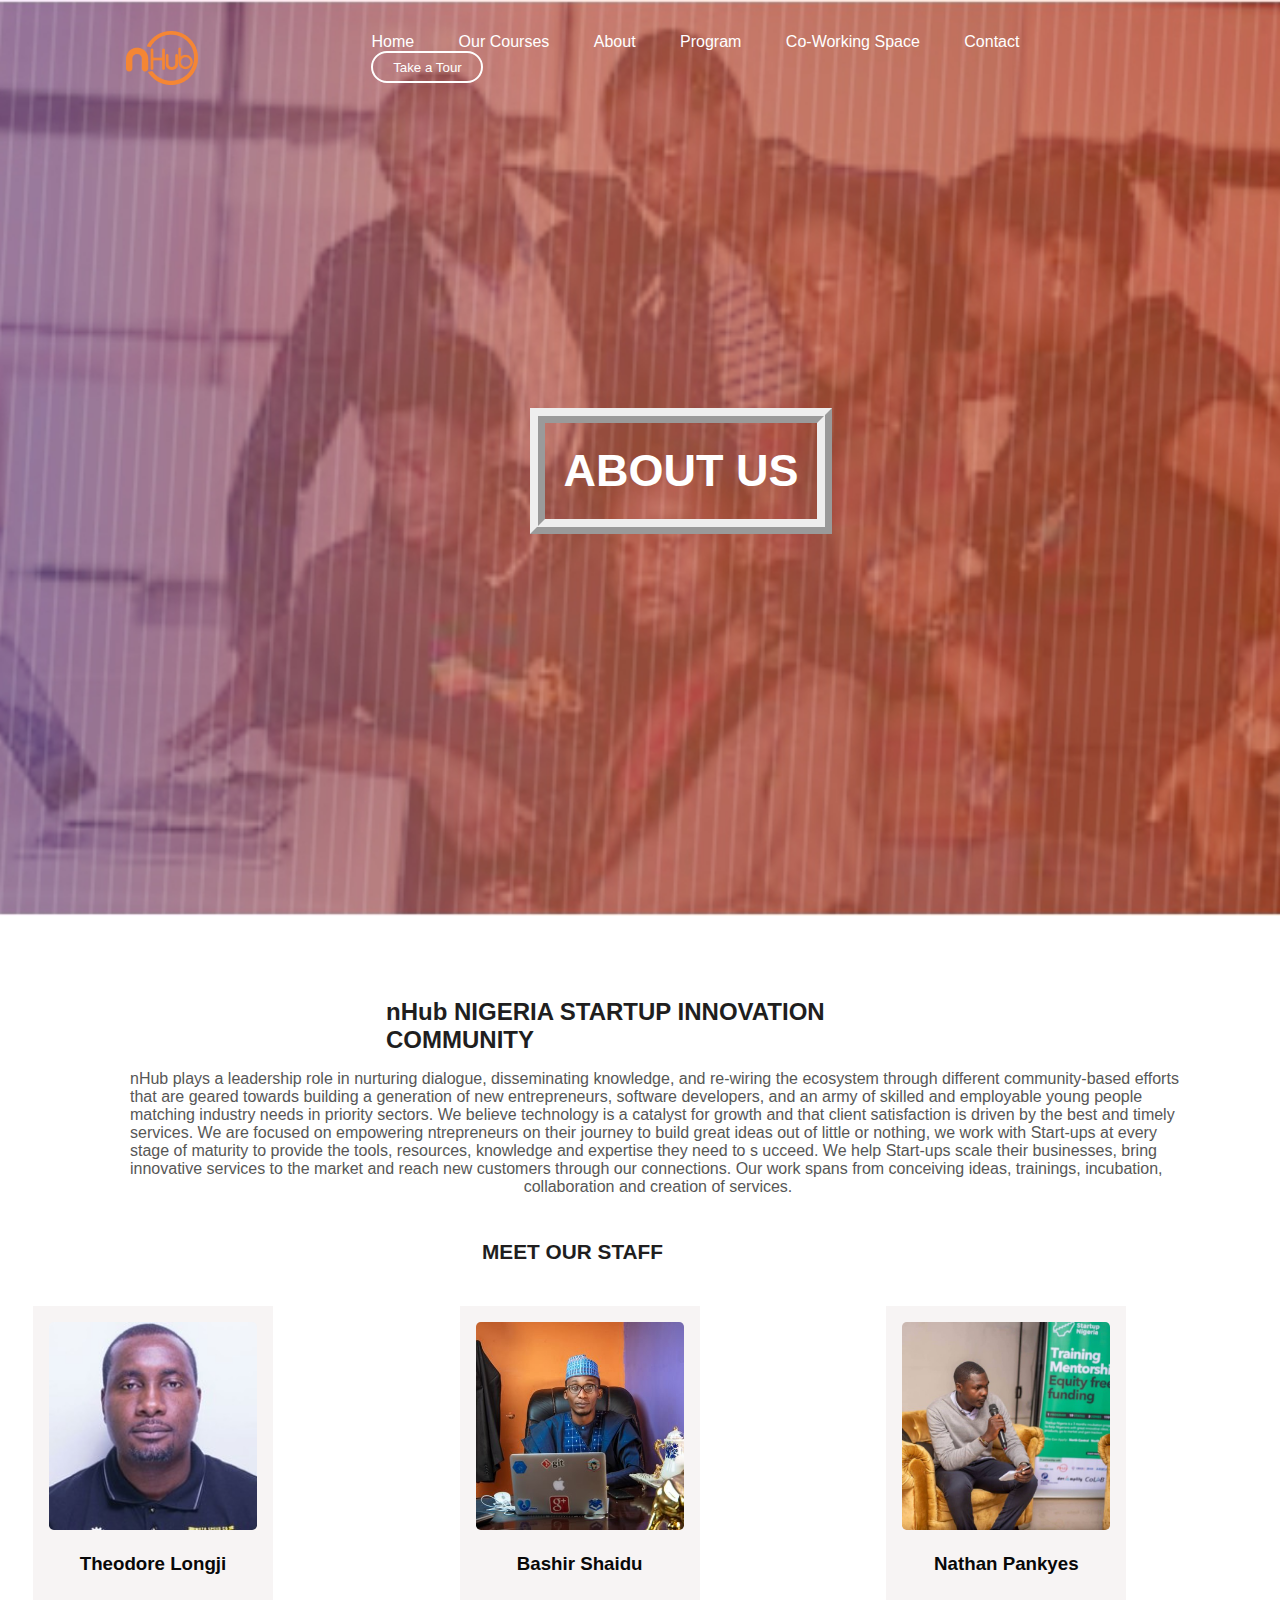
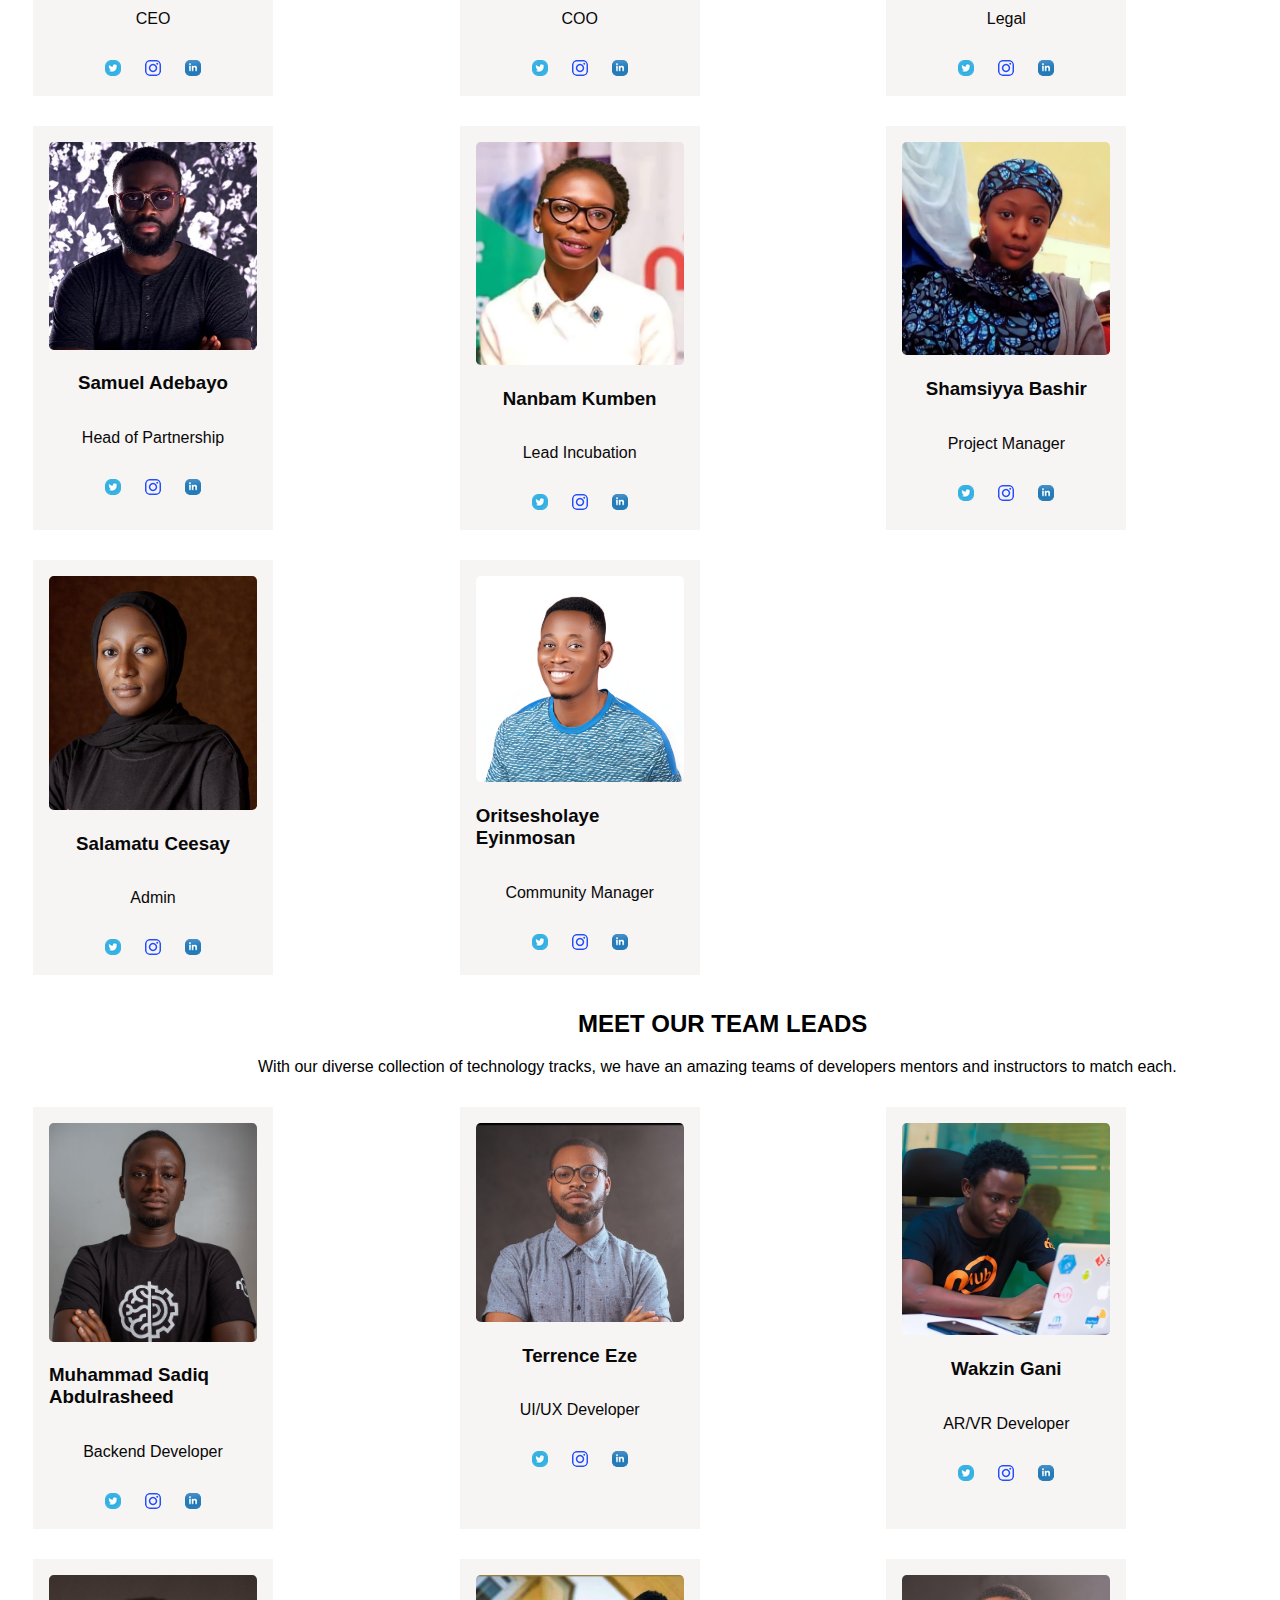
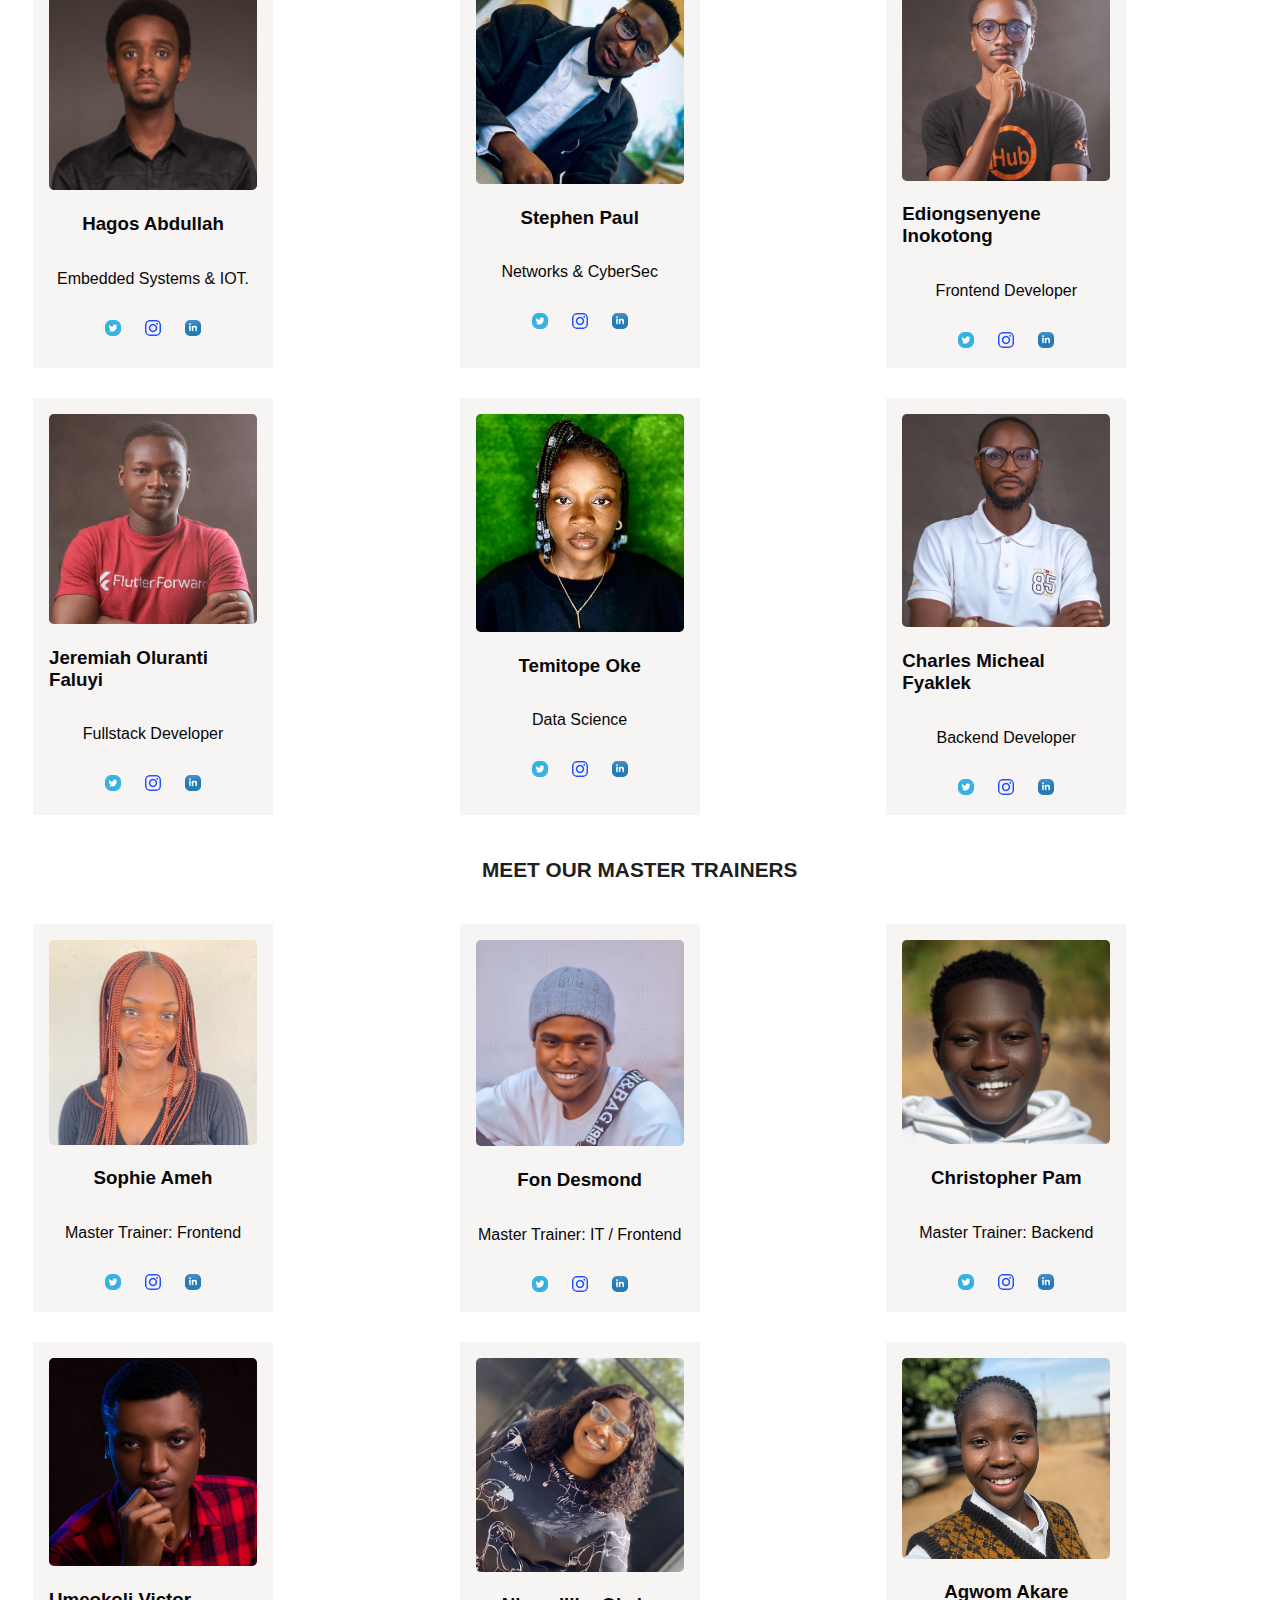
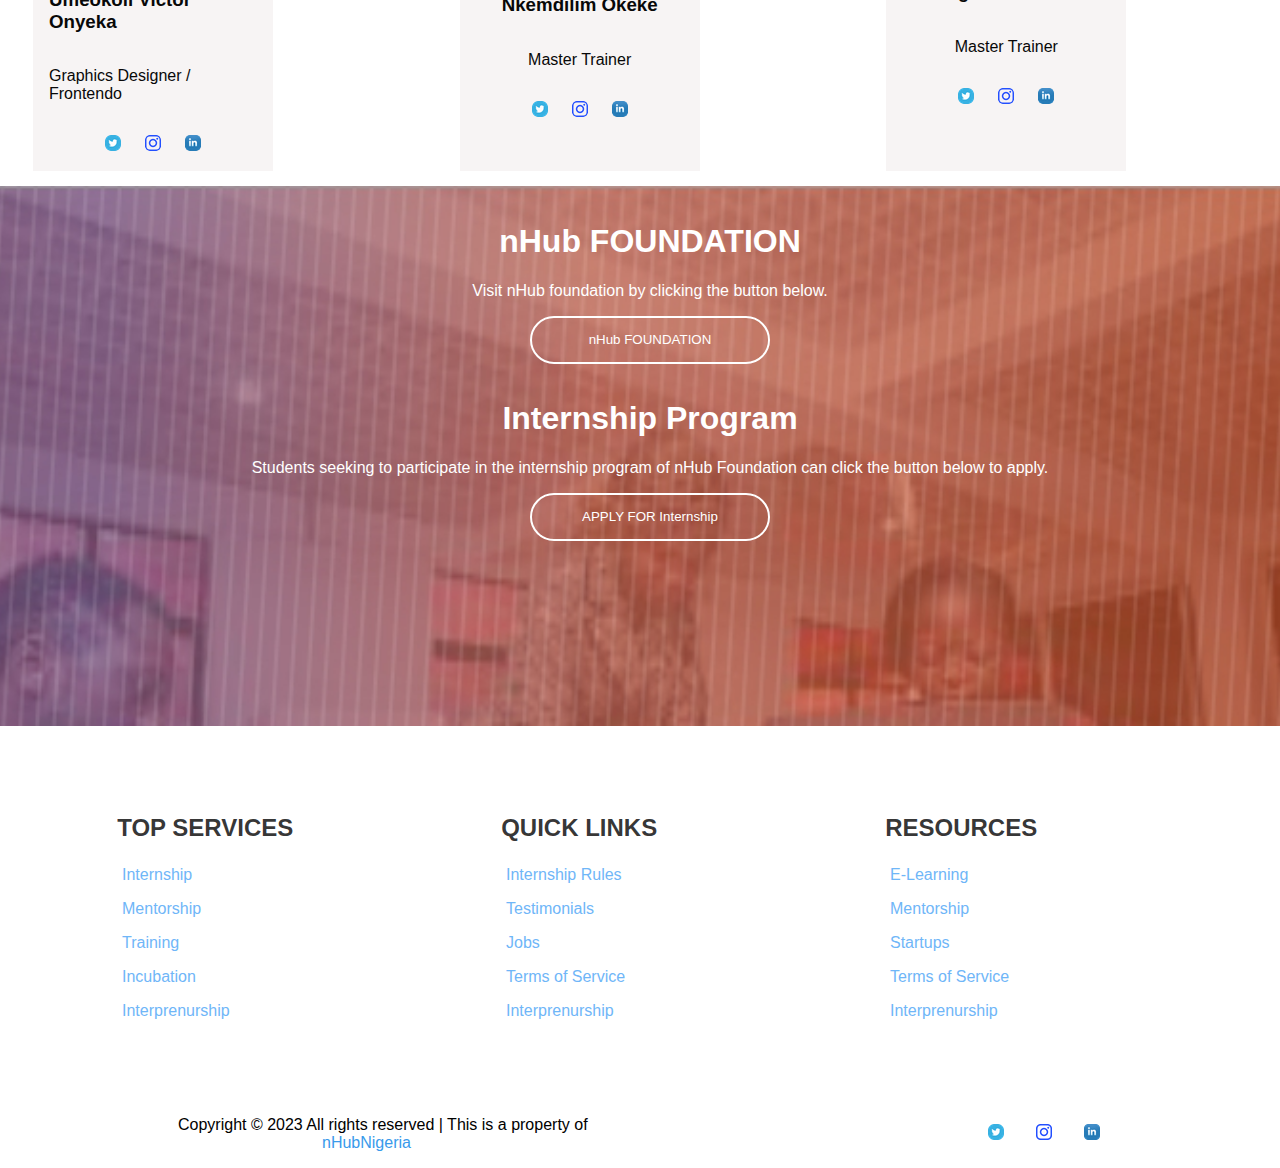
<file: index.html>
<!DOCTYPE html>
<html lang="en">
  <head>
    <meta charset="UTF-8">
    <meta name="viewport" content="width=device-width, initial-scale=1.0"> <!-- displays site properly based on user's device -->
    


    <link rel="stylesheet" href="style.css">
    <link rel="cover" type="image/img" sizes="32x32" href="./images/nhub cover img.jpg">
    
    <title>NHUB WEBSITE</title>
    <link rel="preconnect" href="https://fonts.googleapis.com">
    <link rel="preconnect" href="https://fonts.gstatic.com" crossorigin>
    <link href="https://fonts.googleapis.com/css2?family=Poppins:ital,wght@0,100;0,200;0,300;0,400;0,
    500;0,600;0,700;0,800;0,900;1,100;1,200;1,300;1,400;1,500;1,600;1,700;1,800;1,900&display=swap" rel="stylesheet">

    <!-- Feel free to remove these styles or customise in your own stylesheet 👍 -->
    <style>
      
    </style>
  </head>
  <body>

    <div class="container">
      <div class="backgound"></div>
      <div class="upper">
        <div class="navbar">
        <img src="images/Union_tnkbgd.png" class="logo" alt="">
        <ul>
          <li><a href="a">Home</a></li>
          <li><a href="a">Our Courses</a></li>
          <li><a href="a">About</a></li>
          <li><a href="a">Program</a></li>
          <li><a href="a">Co-Working Space</a></li>
          <li><a href="a">Contact</a></li>
          <li> <button>Take a Tour</button></li>
        </ul>
        </div>
        <div class="middle">
          <h1>ABOUT US</h1>
        </div>
    </div>

    <main>
      <div class="nhub">
        <h2>nHub NIGERIA STARTUP INNOVATION COMMUNITY</h2>
        <p>
          nHub plays a leadership role in nurturing dialogue, 
          disseminating knowledge, and re-wiring the ecosystem 
          through different community-based efforts that are geared 
          towards building a generation of new entrepreneurs, software 
          developers, and an army of skilled and employable young people
          matching industry needs in priority sectors. We believe technology
          is a catalyst for growth and that client satisfaction is driven
          by the best and timely services. We are focused on empowering 
          ntrepreneurs on their journey to build great ideas out of little 
          or nothing, we work with Start-ups at every stage of maturity to 
          provide the tools, resources, knowledge and expertise they need to s
          ucceed. We help Start-ups scale their businesses, bring innovative 
          services to the market and reach new customers through our connections. 
          Our work spans from conceiving ideas, trainings, incubation, collaboration
          and creation of services.
        </p> 
      </div>

    
      <div class="staffs">
        <h4>MEET OUR STAFF</h4>
      </div>

      <div class="card-container">
        <div class="staff-detail">
          <img src="images/theodore_ayfqye.jpg" alt="">

          <div class="s-d">
            <h3>Theodore Longji</h3>
            <p class="position">CEO</p>
            <div class="icon">
              <a href=""><img src="./logo/twitter.png" alt=""></a>
              <a href=""><img src="./logo/instagram.png" alt=""></a>
              <a href=""><img src="./logo/linkedin.png" alt=""></a>
            </div>
          </div>
        </div> 

        <div class="staff-detail">
          <img src="images/bash_yytl2u.jpg" alt="">

          <div class="s-d">
            <h3>Bashir Shaidu</h3>
            <p class="position">COO</p>
            <div class="icon">
              <a href=""><img src="./logo/twitter.png" alt=""></a>
              <a href=""><img src="./logo/instagram.png" alt=""></a>
              <a href=""><img src="./logo/linkedin.png" alt=""></a>
            </div>
          </div>
        </div> 

        <div class="staff-detail">
          <img src="images/nathan_rsitxx.jpg" alt="">

          <div class="s-d">
            <h3>Nathan Pankyes </h3>
            <p class="position">Legal</p>
            <div class="icon">
              <a href=""><img src="./logo/twitter.png" alt=""></a>
              <a href=""><img src="./logo/instagram.png" alt=""></a>
              <a href=""><img src="./logo/linkedin.png" alt=""></a>
            </div>
          </div>
        </div> 

        <div class="staff-detail">
          <img src="images/sam_mffar3.jpg" alt="">

          <div class="s-d">
            <h3>Samuel Adebayo</h3>
            <p class="position">Head of Partnership</p>
            <div class="icon">
              <a href=""><img src="./logo/twitter.png" alt=""></a>
              <a href=""><img src="./logo/instagram.png" alt=""></a>
              <a href=""><img src="./logo/linkedin.png" alt=""></a>
            </div>
          </div>
        </div> 

        
        <div class="staff-detail">
          <img src="images/nanbam_ldleqt.jpg" alt="">

          <div class="s-d">
            <h3>Nanbam Kumben</h3>
            <p class="position">Lead Incubation</p>
            <div class="icon">
              <a href=""><img src="./logo/twitter.png" alt=""></a>
              <a href=""><img src="./logo/instagram.png" alt=""></a>
              <a href=""><img src="./logo/linkedin.png" alt=""></a>
            </div>
          </div>
        </div> 

        
        <div class="staff-detail">
          <img src="images/shamsiyya_ianswu.jpg" alt="">

          <div class="s-d">
            <h3>Shamsiyya Bashir</h3>
            <p class="position">Project Manager</p>
            <div class="icon">
              <a href=""><img src="./logo/twitter.png" alt=""></a>
              <a href=""><img src="./logo/instagram.png" alt=""></a>
              <a href=""><img src="./logo/linkedin.png" alt=""></a>
            </div>
          </div>
        </div> 
        
        
        <div class="staff-detail">
          <img src="images/ceesay_hh3a2h.jpg" alt="">

          <div class="s-d">
            <h3>Salamatu Ceesay</h3>
            <p class="position"> Admin</p>
            <div class="icon">
              <a href=""><img src="./logo/twitter.png" alt=""></a>
              <a href=""><img src="./logo/instagram.png" alt=""></a>
              <a href=""><img src="./logo/linkedin.png" alt=""></a>
            </div>
          </div>
        </div> 

        
        <div class="staff-detail">
          <img src="images/sholaye_vq86dj.png" alt="">

          <div class="s-d">
            <h3>Oritsesholaye Eyinmosan</h3>
            <p class="position">Community Manager</p>
            <div class="icon">
              <a href=""><img src="./logo/twitter.png" alt=""></a>
              <a href=""><img src="./logo/instagram.png" alt=""></a>
              <a href=""><img src="./logo/linkedin.png" alt=""></a>
            </div>
          </div>
        </div> 

      </div>  


      <div class="our">
        <h2>MEET OUR TEAM LEADS</h2>
        <p>With our diverse collection of technology tracks, we have an 
          amazing teams of developers mentors and instructors to match each.
        </p>
      </div>

      <div class="card-container">
        <div class="staff-detail">
          <img src="images/Msad_qkde1q.jpg" alt="">

          <div class="s-d">
            <h3>Muhammad Sadiq Abdulrasheed</h3>
            <p class="position"> Backend Developer</p>
            <div class="icon">
              <a href=""><img src="./logo/twitter.png" alt=""></a>
              <a href=""><img src="./logo/instagram.png" alt=""></a>
              <a href=""><img src="./logo/linkedin.png" alt=""></a>
            </div>
          </div>
        </div> 

        <div class="staff-detail">
          <img src="images/IMG_7621_fendex.jpg" alt="">

          <div class="s-d">
            <h3>Terrence Eze</h3>
            <p class="position">UI/UX Developer</p>
            <div class="icon">
              <a href=""><img src="./logo/twitter.png" alt=""></a>
              <a href=""><img src="./logo/instagram.png" alt=""></a>
              <a href=""><img src="./logo/linkedin.png" alt=""></a>
            </div>
          </div>
        </div> 

        <div class="staff-detail">
          <img src="images/gani_w7fh0r.jpg" alt="">

          <div class="s-d">
            <h3>Wakzin Gani</h3>
            <p class="position">AR/VR Developer</p>
            <div class="icon">
              <a href=""><img src="./logo/twitter.png" alt=""></a>
              <a href=""><img src="./logo/instagram.png" alt=""></a>
              <a href=""><img src="./logo/linkedin.png" alt=""></a>
            </div>
          </div>
        </div> 

        <div class="staff-detail">
          <img src="images/hagos_snaovj.jpg" alt="">

          <div class="s-d">
            <h3>Hagos Abdullah</h3>
            <p class="position">Embedded Systems & IOT.</p>
            <div class="icon">
              <a href=""><img src="./logo/twitter.png" alt=""></a>
              <a href=""><img src="./logo/instagram.png" alt=""></a>
              <a href=""><img src="./logo/linkedin.png" alt=""></a>
            </div>
          </div>
        </div> 

        
        <div class="staff-detail">
          <img src="images/marvel_zwmhny.jpg" alt="">

          <div class="s-d">
            <h3>Stephen Paul</h3>
            <p class="position">Networks & CyberSec</p>
            <div class="icon">
              <a href=""><img src="./logo/twitter.png" alt=""></a>
              <a href=""><img src="./logo/instagram.png" alt=""></a>
              <a href=""><img src="./logo/linkedin.png" alt=""></a>
            </div>
          </div>
        </div> 

        
        <div class="staff-detail">
          <img src="images/IMG_7620_ls29xu.jpg" alt="">

          <div class="s-d">
            <h3>Ediongsenyene Inokotong</h3>
            <p class="position">Frontend Developer</p>
            <div class="icon">
              <a href=""><img src="./logo/twitter.png" alt=""></a>
              <a href=""><img src="./logo/instagram.png" alt=""></a>
              <a href=""><img src="./logo/linkedin.png" alt=""></a>
            </div>
          </div>
        </div> 
        
        
        <div class="staff-detail">
          <img src="images/IMG_7622_efikeb.jpg" alt="">

          <div class="s-d">
            <h3>Jeremiah Oluranti Faluyi</h3>
            <p class="position"> Fullstack Developer</p>
            <div class="icon">
              <a href=""><img src="./logo/twitter.png" alt=""></a>
              <a href=""><img src="./logo/instagram.png" alt=""></a>
              <a href=""><img src="./logo/linkedin.png" alt=""></a>
            </div>
          </div>
        </div> 

        
        <div class="staff-detail">
          <img src="images/temi.jpg" alt="">

          <div class="s-d">
            <h3>Temitope Oke</h3>
            <p class="position">Data Science</p>
            <div class="icon">
              <a href=""><img src="./logo/twitter.png" alt=""></a>
              <a href=""><img src="./logo/instagram.png" alt=""></a>
              <a href=""><img src="./logo/linkedin.png" alt=""></a>
            </div>
          </div>
        </div> 


        <div class="staff-detail">
          <img src="images/charli_tzvuco.jpg" alt="">

          <div class="s-d">
            <h3>Charles Micheal Fyaklek</h3>
            <p class="position">Backend Developer</p>
            <div class="icon">
              <a href=""><img src="./logo/twitter.png" alt=""></a>
              <a href=""><img src="./logo/instagram.png" alt=""></a>
              <a href=""><img src="./logo/linkedin.png" alt=""></a>
            </div>
          </div>
        </div>

      </div>

      <div class="staffs">
        <h4>MEET OUR MASTER TRAINERS</h4>
      </div>
  
      <div class="card-container">
        <div class="staff-detail">
          <img src="images/sophie_m98d8d.jpg" alt="">

          <div class="s-d">
            <h3>Sophie Ameh</h3>
            <p class="position">Master Trainer: Frontend</p>
            <div class="icon">
              <a href=""><img src="./logo/twitter.png" alt=""></a>
              <a href=""><img src="./logo/instagram.png" alt=""></a>
              <a href=""><img src="./logo/linkedin.png" alt=""></a>
            </div>
          </div>
        </div> 

        <div class="staff-detail">
          <img src="images/fon_ubjdsb.jpg" alt="">

          <div class="s-d">
            <h3>Fon Desmond</h3>
            <p class="position">Master Trainer: IT / Frontend</p>
            <div class="icon">
              <a href=""><img src="./logo/twitter.png" alt=""></a>
              <a href=""><img src="./logo/instagram.png" alt=""></a>
              <a href=""><img src="./logo/linkedin.png" alt=""></a>
            </div>
          </div>
        </div> 

        <div class="staff-detail">
          <img src="images/chris_x7lolu.jpg" alt="">

          <div class="s-d">
            <h3>Christopher Pam</h3>
            <p class="position">Master Trainer: Backend</p>
            <div class="icon">
              <a href=""><img src="./logo/twitter.png" alt=""></a>
              <a href=""><img src="./logo/instagram.png" alt=""></a>
              <a href=""><img src="./logo/linkedin.png" alt=""></a>
            </div>
          </div>
        </div> 

        <div class="staff-detail">
          <img src="images/victor_elhxfr.jpg" alt="">

          <div class="s-d">
            <h3  class="Victor">Umeokoli Victor Onyeka</h3>
            <p class="position">Graphics Designer / Frontendo</p>
            <div class="icon">
              <a href=""><img src="./logo/twitter.png" alt=""></a>
              <a href=""><img src="./logo/instagram.png" alt=""></a>
              <a href=""><img src="./logo/linkedin.png" alt=""></a>
            </div>
          </div>
        </div> 

        
        <div class="staff-detail">
          <img src="images/nkem_mflr6e.jpg" alt="">

          <div class="s-d">
            <h3>Nkemdilim Okeke</h3>
            <p class="position">Master Trainer</p>
            <div class="icon">
              <a href=""><img src="./logo/twitter.png" alt=""></a>
              <a href=""><img src="./logo/instagram.png" alt=""></a>
              <a href=""><img src="./logo/linkedin.png" alt=""></a>
            </div>
          </div>
        </div> 

        
        <div class="staff-detail">
          <img src="images/agwon.jpg" alt="">

          <div class="s-d">
            <h3>Agwom Akare</h3>
            <p class="position">Master Trainer</p>
            <div class="icon">
              <a href=""><img src="./logo/twitter.png" alt=""></a>
              <a href=""><img src="./logo/instagram.png" alt=""></a>
              <a href=""><img src="./logo/linkedin.png" alt=""></a>
            </div>
          </div>
        </div> 
      </div>

      
      <div class="last">
        <div class="back">
          <div class="v-a">
            <div class="center">
              <h1>nHub FOUNDATION</h1>
              <p>Visit nHub foundation by clicking the button below.</p>
              <a href=""><button>nHub FOUNDATION</button></a>
            
          </div>
        </div>

          <div class="v-a">
            <div class="center">
              <h1>Internship Program</h1>
                <p>Students seeking to participate in the internship program of nHub
                 Foundation can click the button below to apply.
                </p>
                <a href=""><button>APPLY FOR Internship</button></a>
            </div>
          </div>
        </div>
      </div>

      <DIv class="FINAL-CONTENT">
        <div>
          <h3>TOP SERVICES</h3>
            <ul>
              <p><a href="a">Internship</a></p>
              <p><a href="a">Mentorship</a></p>
              <p><a href="a">Training</a></p>
              <p><a href="a">Incubation</a></p>
              <p><a href="a">Interprenurship</a></p>
            </ul>
        </div>

        <div>
          <h3>QUICK LINKS</h3>
          <ul>
            <p><a href="a">Internship Rules</a></p>
            <p><a href="a">Testimonials</a></p>
            <p><a href="a">Jobs</a></p>
            <p><a href="a">Terms of Service</a></p>
            <p><a href="a">Interprenurship</a></p>
          </ul>
        </div>


        <div>
          <h3>RESOURCES</h3>
          <ul>
            <p><a href="a">E-Learning</a></p>
            <p><a href="a">Mentorship</a></p>
            <p><a href="a">Startups</a></p>
            <p><a href="a">Terms of Service</a></p>
            <p><a href="a">Interprenurship</a></p>
          </ul>
        </div>
      </DIv>
    
      <footer>
        <div class="ending">
          <div>
            <p>Copyright © 2023 All rights reserved | This is a 
            property of <br> <span class="site"><a href="">nHubNigeria</a></span></p>
          </div>

          <div class="social-img">
            <a href=""><img src="./logo/twitter.png" alt=""></a>
              <a href=""><img src="./logo/instagram.png" alt=""></a>
              <a href=""><img src="./logo/linkedin.png" alt=""></a>
          </div>

        </div>
      </footer>
    

      

      
    </main>
  </body>      
</html>
</file>
<file: style.css>
.{
    
    padding: 0%;
    margin: 0%;
    font-family: "Poppins", sans-serif;
}
html{
    overflow-x: hidden;
    scroll-behavior: smooth;
}
body{
    width:100%;
    height: 100vh;
    background-image: url(images/nhub\ cover\ img.jpg);
    background-size: cover;
    position: ;
    background-position: center;
    background-repeat: no-repeat;
}
.container{
    width: 100%;
    height: 100vh;
    
    background-size: cover;
    background-position: center;
    padding: 10px;
    font-family: sans-serif; 
}
 .blackgound{
width: 500rem;
height: fit-content;
}
main{

}
.upper{
    width:100%;
    height: 100vh;
    
    position:relative ;
    background-position: center;
    background-repeat: no-repeat;
}
.navbar{
    height: 0.0%;
    width: 85%;
    margin-top: auto;
    margin-left: 60px;
    padding: 40px 0;
    display: flex;
    align-items: center;
    justify-content: space-between;
}
.navbar li:hover{
    opacity: 0.2;
    text-decoration: red;
    transition: 0.7s;
    opacity: 5s;
    
}
.logo{
    width: 7%;
    padding-left: 3rem;
    padding-right:7rem;
    cursor: pointer;
    width: ;

}
.navbar ul li{
    list-style: none;
    display: inline-block;
    margin: 0 20px;
    position: relative;
}
.navbar  ul li a{
    text-decoration: none;
    color: white;

}
.navbar ul li::after{
    content: '';
    height: 3px;
    width: 100%;
    position: absolute;
    left: 0;
    bottom: 10px;
}
.middle h1{
    text-align: center;
    color: white;
    size: solid;
    text-decoration: none;
}
.middle h1{
    font-size: 45px;
    width: 100%;
    position: absolute;
    top: 40%;background-color: transparent;
    
    
    width: 17rem;
    height: 6rem;
    text-decoration: none;
    margin-left: 32rem;
    margin-right: 40rem;
    align-content: center;
    
    border: 15px; ;
    border-style: ridge;
    border-radius:none;
    cursor: pointer;
}
.middle{
    text-decoration: none;
    color: white;
  
}
.nhub h2{
    padding-top: 5rem;
    margin: 0rem 23rem 0rem;
    font-size: 1.5rem;
    color: rgb(32, 30, 30);
    font-family: sans-serif;
}
.nhub p{
    margin-left: 0px 20px 20px 20px;
    text-align-last: center;
    padding-left: 7rem;
    padding-right: 7rem;
    align-content: center;
    justify-content: center;
    color: rgb(87, 87, 86);
    font-size: 1rem;
    font-weight:5rem;
    font-family: sans-serif;
}
.staffs h4{
    font-size: 1.3rem;
    color: rgb(32, 30, 30);
    font-family: sans-serif;
    padding-left: 1rem;
    font-style: unset;
    align-items: center;
}

.text{
    display: flex;
    align-items: center;
    justify-content: center;
    flex-flow: column;
    padding-top: 14rem;
    padding-bottom: 8rem;
    text-align: center;
}
.text h2{
    font-size: 2rem;
    color:black;
    margin-bottom: 0;

}
.text p{
    font-size: 1.2rem;
    color: black;
    margin-left: 2%;
    margin-right: 2%;
    padding-bottom: 0rem;
}
.our h2{
    padding-left: 35rem;
    justify-content: center;
}
.our p{
    padding-left: 15rem;
    align-content: center;

}
.staffs{
    font-size: 2rem;
    color: black;
    align-content: center;
    justify-content: center;
    margin-left: 35%;
    margin-right: 35%;
}
.card-container{
    display: grid;
    grid-template-columns: 1fr 1fr 1fr;
background-color: white;
}

li button{
    background-color: transparent;
    color: white;
    width: 7rem;
    height: 2rem;
    border-color:  white ;
    border-style:solid;
    border-radius: 1.5rem;
    cursor: pointer;
}
li button:hover{
    transition: 1s;
    background-color: blue;
    border-color: blue;
    
    opacity: 3s;
}
li button:active{
    background-color: rgb(9, 130, 201);
}
.staff-detail img{
    border-radius: 2rems;
}

.staff-detail{
    background-color: rgba(245, 241, 241, 0.808);
    border-color: brown;
    color: rgb(8, 8, 8);
    padding: 1rem  1rem;
    margin: 15px;
    width: 13rem;
    
}
.staff-detail img{
    width: 100%;
    border-radius: 0.3rem;
}
.icon{
    display: flex;
    align-items: center;
    justify-content: center;
    gap: 1.5rem;
    padding-top: 1rem;
   

}

.s-d{
  display: flex;  
  flex-direction: column;
  align-items: center;
  justify-content: center;
}


.card-container .management h3{
    
    text-align: end;
    font-size: 1.7rem;
    align-items: center;
    margin-left: 2rem;
    padding: 3rem;
}
.card-container .management p{
    font-size: 1.3rem;    
}
.card-container .management .icon>div{
display: flex;
height:5px;
width: 5px;
border-radius: 7px;
display: flex;
justify-content: center;
align-items: center;
margin-right: 28px;
background-color:hsl(229, 57%, 11%);
}

.last .back{
    background-size: cover;
    padding-right: 15rem;
    width:100%;
    height: 60vh;
    background-image:url(images/nhub\ last\ img.jpg);
    background-repeat: no-repeat;
    
    background: ;
    

    
}
.last .v-a{
    margin-top: 2.3rem;
    margin-left: 14rem;
}
.last{
    display: flex;
    flex-direction: column;
    align-items: center;
    justify-content: center;
    text-align: center;

    color: white;

    
}

.last img {
    width: 100%;
    image-resolution: 30%;
}

.center button{
    background-color: transparent;
    color: white;
    width: 15rem;
    height: 3rem;
    border-color:  white ;
    border-style:solid;
    border-radius: 1.5rem;
    cursor: pointer;
}
.last h1{
    color: white;
}
.center button:hover{
    transition: 1.2s;
    background-color: blue;
    border-color: blue;
       
}

.center button:active{
    background-color: rgb(41, 164, 221);
}
.FINAL-CONTENT{
    display: grid;
    grid-template-columns: repeat(3, minmax(200px, 1fr));
    gap: 19;
    margin: 4rem;
    text-decoration: none;
}
.FINAL-CONTENT h3{
    margin-left: 2.2rem;
    color: rgba(10, 10, 10, 0.829);
    font-size: 1.5rem;
}

.s-d h3  .victor{
    justify-items:center ;
    font-size: 7rem;
}

.FINAL-CONTENT a {
    text-decoration: none;
    color: #6fb6f8;
}

.FINAL-CONTENT ul {
    text-decoration: none;
    color: ;
    
}
.ending{
    margin-left: 5rem;
    display: flex;
    flex: 1;
    flex-direction: row;
    align-items: center;
    align-content: center;
    justify-content:flex-start;
}

footer{
    display: flex;
    flex: 1;
    flex-direction: row;
    width: 100%;
    align-items: center;
    margin: 2rem;
    margin: 0;
    padding: 0;
}

.ending p{
    margin-left: 5rem;

}

.social-img{
    display: flex;
    align-items: center;
    align-items:center ;
    justify-content: center;
    margin-left: 25rem;
    gap: 2rem;
    cursor: pointer;
   
}

.social-img:hover{
   color: blue;
}

.site{
margin-left: 9rem;


}
 .site a{
    text-decoration: none;
    color: rgb(56, 154, 235);

 }

 .site a:hover{
    color: blue;
    opacity: 0.7;
    text-decoration: none;
    color: rgb(56, 154, 235);

 }
</file>
